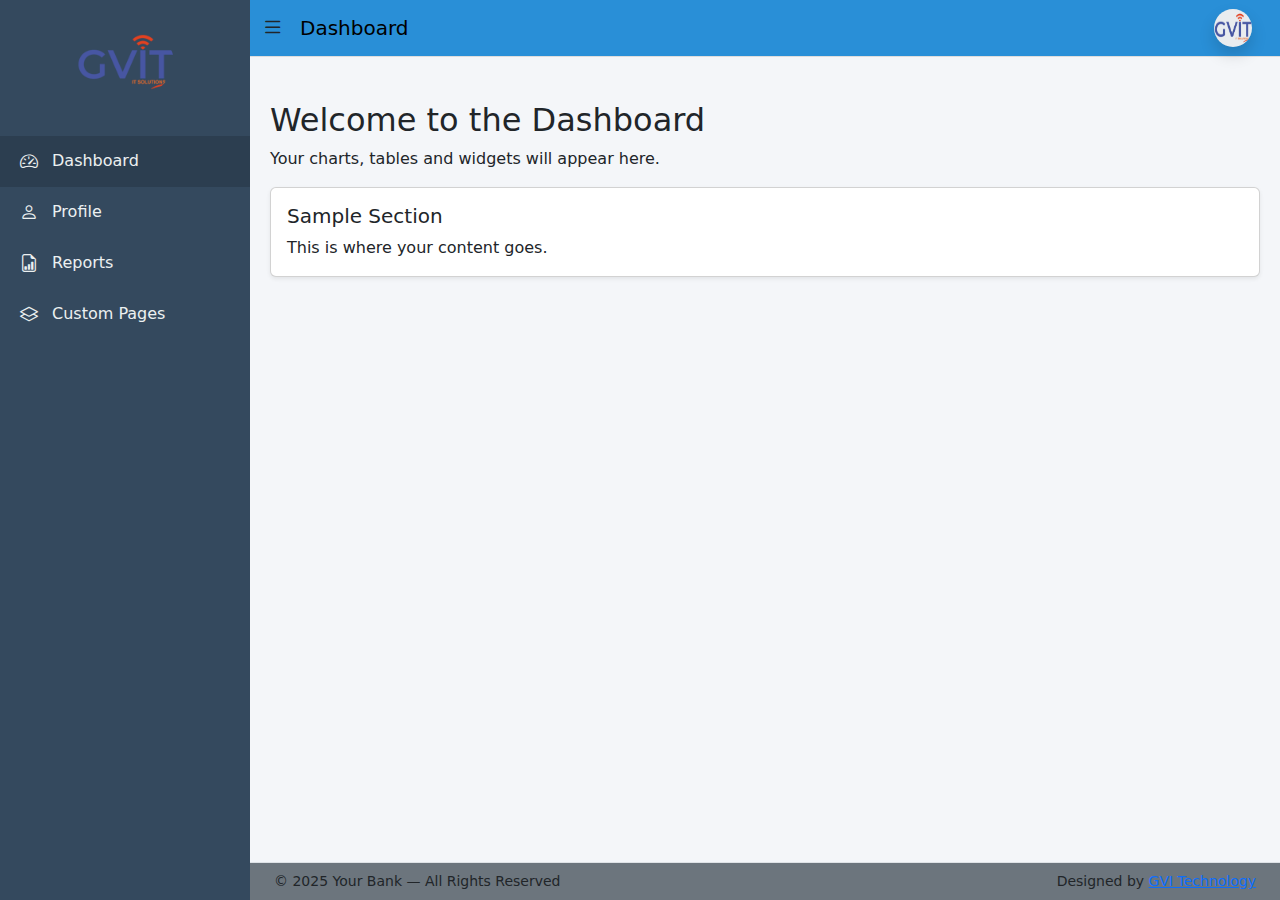
<file: dashboard.html>
<!DOCTYPE html>
<html lang="en">
  <head>
    <meta charset="UTF-8" />
    <meta name="viewport" content="width=device-width, initial-scale=1.0" />
    <title>Dashboard</title>
    <link rel="icon" type="image/x-icon" href="./images/gvit.png" />

    <!-- Bootstrap -->
    <link
      href="https://cdn.jsdelivr.net/npm/bootstrap@5.3.0/dist/css/bootstrap.min.css"
      rel="stylesheet"
    />
    <link
      href="https://cdn.jsdelivr.net/npm/bootstrap-icons@1.11.1/font/bootstrap-icons.css"
      rel="stylesheet"
    />
    <link rel="stylesheet" href="dashboard_style.css">
  </head>

  <body>
    <!-- SIDEBAR -->
    <div class="sidebar" id="sidebar">
      <div class="sidebar-logo">
        <img src="./images/gvit.png" alt="Logo" />
      </div>

      <a href="#" class="active">
        <i class="bi bi-speedometer2"></i>
        <span>Dashboard</span>
      </a>
      <a href="#">
        <i class="bi bi-person"></i>
        <span>Profile</span>
      </a>
      <a href="#">
        <i class="bi bi-file-earmark-bar-graph"></i>
        <span>Reports</span>
      </a>
      <a href="#">
        <i class="bi bi-layers"></i>
        <span>Custom Pages</span>
      </a>
    </div>

    <!-- NAVBAR -->
    <nav class="navbar navbar-expand-lg navbar-custom" id="navbar">
      <div class="container-fluid">
        <i class="bi bi-list toggle-btn" onclick="toggleSidebar()"></i>
        <span class="navbar-brand ms-3">Dashboard</span>

        <div class="ms-auto d-flex align-items-center gap-3 me-3">
          <div class="dropdown">
            <a href="#" data-bs-toggle="dropdown" aria-expanded="false">
              <img
                src="./images/gvit.png"
                width="38"
                height="38"
                class="rounded-circle shadow bg-body-secondary"
                alt="Profile"
              />
            </a>

            <ul class="dropdown-menu dropdown-menu-end shadow">
              <li>
                <a class="dropdown-item" href="profile.html">
                  <i class="bi bi-person me-2"></i> Profile
                </a>
              </li>
              <li>
                <a class="dropdown-item" href="settings.html">
                  <i class="bi bi-gear me-2"></i> Settings
                </a>
              </li>
              <li><hr class="dropdown-divider" /></li>
              <li>
                <a
                  class="dropdown-item text-danger"
                  href="#"
                  data-bs-toggle="modal"
                  data-bs-target="#logoutModal"
                >
                  <i class="bi bi-box-arrow-right me-2"></i> Logout
                </a>
              </li>
            </ul>
          </div>
        </div>
      </div>
    </nav>

    <!-- CONTENT -->
    <div class="content mt-4" id="content">
      <h2>Welcome to the Dashboard</h2>
      <p>Your charts, tables and widgets will appear here.</p>

      <div class="card mt-3 shadow-sm bg-body">
        <div class="card-body">
          <h5 class="card-title">Sample Section</h5>
          <p class="card-text">This is where your content goes.</p>
        </div>
      </div>
    </div>

    <!-- FOOTER -->
    <footer id="footer" class="bg-secondary border-top fixed-bottom">
      <div class="container-fluid px-4">
        <div class="row align-items-center py-2">
          <div class="col-md-6 text-center text-md-start small">
            © 2025 Your Bank — All Rights Reserved
          </div>
          <div class="col-md-6 text-center text-md-end small">
            Designed by <a href="https://www.gvitechnology.com/" target="_blank" rel="noopener noreferrer">GVI Technology</a>
          </div>
        </div>
      </div>
    </footer>
    <div class="modal fade" id="logoutModal" tabindex="-1">
      <div class="modal-dialog modal-dialog-centered">
        <div class="modal-content">
          <div class="modal-header">
            <h5 class="modal-title">Confirm Logout</h5>
            <button class="btn-close" data-bs-dismiss="modal"></button>
          </div>
          <div class="modal-body">Are you sure you want to logout?</div>
          <div class="modal-footer">
            <button class="btn btn-secondary btn-sm" data-bs-dismiss="modal">
              Cancel
            </button>
            <a href="login.html" class="btn btn-danger btn-sm"> Logout </a>
          </div>
        </div>
      </div>
    </div>

    <!-- SCRIPT -->
    <script src="https://cdn.jsdelivr.net/npm/bootstrap@5.3.0/dist/js/bootstrap.bundle.min.js"></script>

    <script>
      function toggleSidebar() {
        const sidebar = document.getElementById("sidebar");
        const content = document.getElementById("content");
        const footer = document.getElementById("footer");
        const navbar = document.getElementById("navbar");

        if (window.innerWidth <= 768) {
          sidebar.classList.toggle("show");
        } else {
          sidebar.classList.toggle("collapsed");
          content.classList.toggle("expanded");
          footer.classList.toggle("collapsed");
          navbar.classList.toggle("expanded");
        }
      }
    </script>
  </body>
</html>
</file>
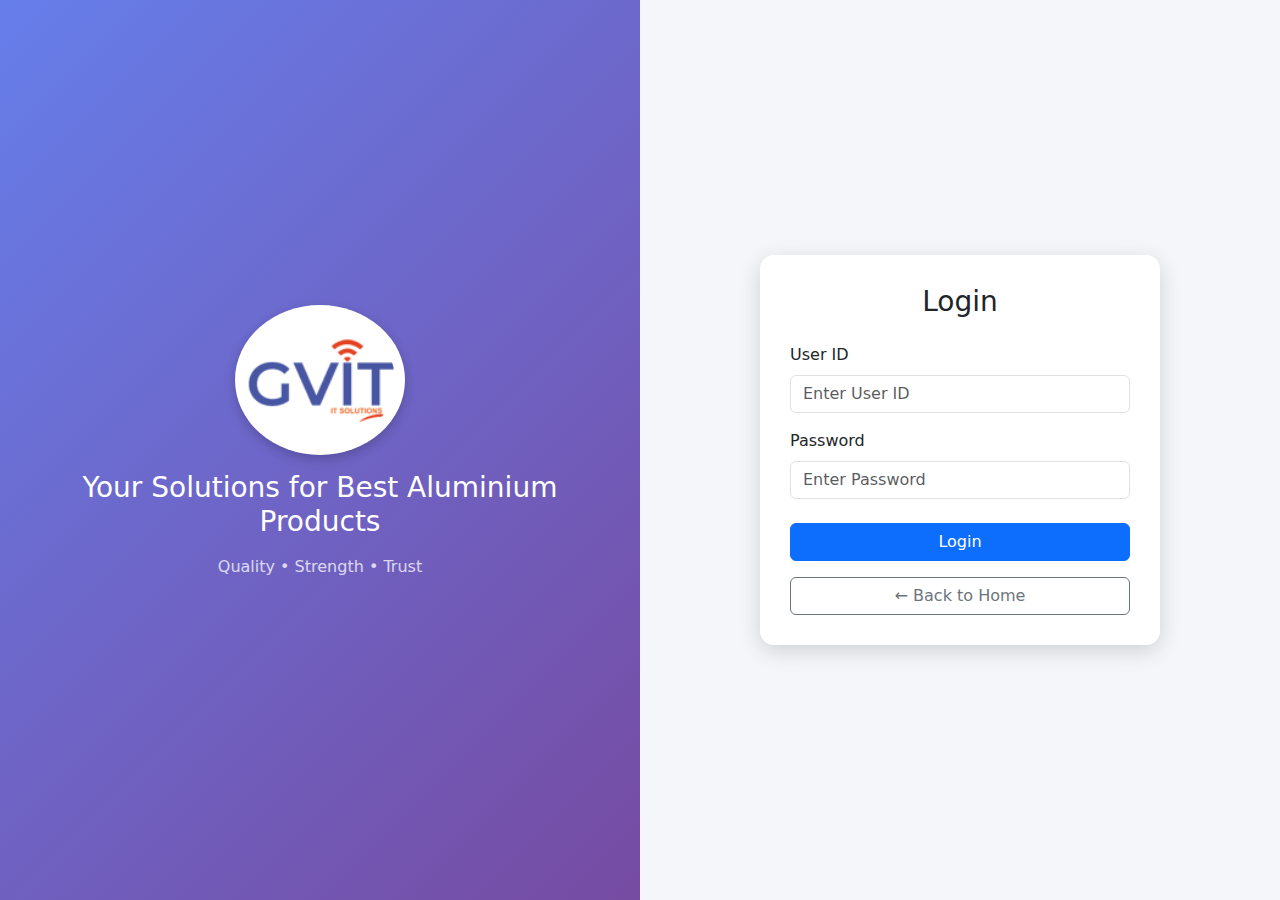
<file: login.html>
<!DOCTYPE html>
<html lang="en">
  <head>
    <meta charset="UTF-8" />
    <meta name="viewport" content="width=device-width, initial-scale=1.0" />
    <title>Login</title>
    <link rel="icon" type="image/x-icon" href="./images/gvit.png" />

    <!-- Bootstrap -->
    <link
      href="https://cdn.jsdelivr.net/npm/bootstrap@5.3.0/dist/css/bootstrap.min.css"
      rel="stylesheet"
    />

    <style>
      body {
        min-height: 100vh;
        background: #f4f6f9;
      }

      /* LEFT SIDE */
      .left-side {
        background: linear-gradient(135deg, #667eea, #764ba2);
        color: white;
        display: flex;
        flex-direction: column;
        justify-content: center;
        align-items: center;
        text-align: center;
        padding: 40px 20px;
        animation: fadeIn 0.8s ease-in-out;
      }

      .imglogo {
        border-radius: 50%;
        padding: 10px;
        object-fit: contain;
        background-color: white;
        width: 170px;
        height: 150px;
        box-shadow: 0 4px 12px rgba(0, 0, 0, 0.2);
      }

      /* LOGIN CARD */
      .login-card {
        width: 100%;
        max-width: 400px;
        padding: 30px;
        border-radius: 14px;
        box-shadow: 0 6px 22px rgba(0, 0, 0, 0.15);
        animation: slideUp 0.8s ease;
      }

      .form-control:focus {
        border-color: #667eea;
        box-shadow: 0 0 0 0.2rem rgba(102, 126, 234, 0.25);
      }

      button {
        transition: transform 0.25s ease, box-shadow 0.25s ease;
      }

      button:hover {
        transform: translateY(-2px);
        box-shadow: 0 6px 14px rgba(0, 0, 0, 0.2);
      }

      /* ANIMATIONS */
      @keyframes slideUp {
        from {
          transform: translateY(40px);
          opacity: 0;
        }
        to {
          transform: translateY(0);
          opacity: 1;
        }
      }

      @keyframes fadeIn {
        from {
          opacity: 0;
        }
        to {
          opacity: 1;
        }
      }

      /* MOBILE */
      @media (max-width: 768px) {
        .left-side {
          min-height: 40vh;
        }
      }
    </style>
  </head>

  <body>
    <div class="container-fluid min-vh-100">
      <div class="row min-vh-100">
        <!-- LEFT SIDE -->
        <div class="col-md-6 left-side">
          <img src="./images/gvit.png" alt="Company Logo" class="imglogo" />
          <h3 class="mt-3">Your Solutions for Best Aluminium Products</h3>
          <p class="mt-2 opacity-75">Quality • Strength • Trust</p>
        </div>

        <!-- RIGHT SIDE -->
        <div class="col-md-6 d-flex justify-content-center align-items-center">
          <div class="login-card bg-white">
            <h3 class="text-center mb-4">Login</h3>

            <form onsubmit="login(event)">
              <div class="mb-3">
                <label class="form-label">User ID</label>
                <input
                  type="text"
                  class="form-control"
                  placeholder="Enter User ID"
                  required
                />
              </div>

              <div class="mb-3">
                <label class="form-label">Password</label>
                <input
                  type="password"
                  class="form-control"
                  placeholder="Enter Password"
                  required
                />
              </div>

              <button type="submit" class="btn btn-primary w-100 mt-2">
                Login
              </button>
              <a href="index.html" class="btn btn-outline-secondary w-100 mt-3">
                ← Back to Home
              </a>
            </form>
          </div>
        </div>
      </div>
    </div>

    <script>
      function login(event) {
        event.preventDefault();
        window.location.href = "dashboard.html";
      }
    </script>
  </body>
</html>
</file>
<file: dashboard_style.css>
body {
        overflow-x: hidden;
        background: #f4f6f9;
      }

      /* SIDEBAR */
      .sidebar {
        width: 250px;
        height: 100vh;
        background: #34495e;
        position: fixed;
        top: 0;
        left: 0;
        padding-top: 20px;
        color: white;
        transition: all 0.3s ease;
        z-index: 1000;
      }

      .sidebar.collapsed {
        width: 70px;
      }

      /* LOGO (POLISHED) */
      .sidebar-logo {
        display: flex;
        justify-content: center;
        align-items: center;
        margin-bottom: 32px;
        position: relative;
      }

      .sidebar-logo img {
        max-width: 110px;
        height: auto;
        border-radius: 50%;
        padding: 6px;
        transition: all 0.35s ease;
      }

      .sidebar.collapsed .sidebar-logo img {
        max-width: 42px;
      }

      /* Tooltip */
      .sidebar-logo::after {
        content: "Your Bank Dashboard";
        position: absolute;
        left: 80px;
        background: #2c3e50;
        color: #fff;
        padding: 6px 10px;
        border-radius: 4px;
        font-size: 12px;
        opacity: 0;
        pointer-events: none;
        white-space: nowrap;
        transition: 0.3s ease;
      }

      .sidebar.collapsed .sidebar-logo:hover::after {
        opacity: 1;
        left: 70px;
      }

      /* SIDEBAR LINKS */
      .sidebar a {
        color: #ecf0f1;
        padding: 12px 20px;
        display: flex;
        align-items: center;
        gap: 12px;
        text-decoration: none;
        transition: 0.3s;
        white-space: nowrap;
      }

      .sidebar a i {
        font-size: 18px;
        min-width: 20px;
      }

      .sidebar.collapsed a span {
        display: none;
      }

      .sidebar a:hover,
      .sidebar a.active {
        background: #2c3e50;
      }

      /* NAVBAR */
      .navbar-custom {
        background: #298fd7;
        border-bottom: 1px solid #ddd;
        margin-left: 250px;
        transition: margin-left 0.3s ease;
      }

      .navbar-custom.expanded {
        margin-left: 70px;
      }

      .toggle-btn {
        font-size: 22px;
        cursor: pointer;
        transition: 0.3s;
      }

      .toggle-btn:hover {
        transform: scale(1.2);
      }

      /* CONTENT */
      .content {
        margin-left: 250px;
        padding: 20px;
        padding-bottom: 80px;
        transition: margin-left 0.3s ease;
      }

      .content.expanded {
        margin-left: 70px;
      }

      /* FOOTER */
      #footer {
        left: 250px;
        transition: left 0.3s ease;
      }

      #footer.collapsed {
        left: 70px;
      }
      .dropdown-menu .dropdown-item {
        transition: all 0.2s ease;
      }

      .dropdown-menu .dropdown-item:hover {
        background-color: #f1f3f5;
        padding-left: 20px;
      }

      /* MOBILE */
      @media (max-width: 768px) {
        .sidebar {
          left: -250px;
        }

        .sidebar.show {
          left: 0;
        }

        .sidebar.collapsed {
          width: 250px;
        }

        .navbar-custom,
        .navbar-custom.expanded {
          margin-left: 0;
        }

        .content,
        .content.expanded {
          margin-left: 0;
        }

        #footer {
          left: 0;
        }
      }
</file>
